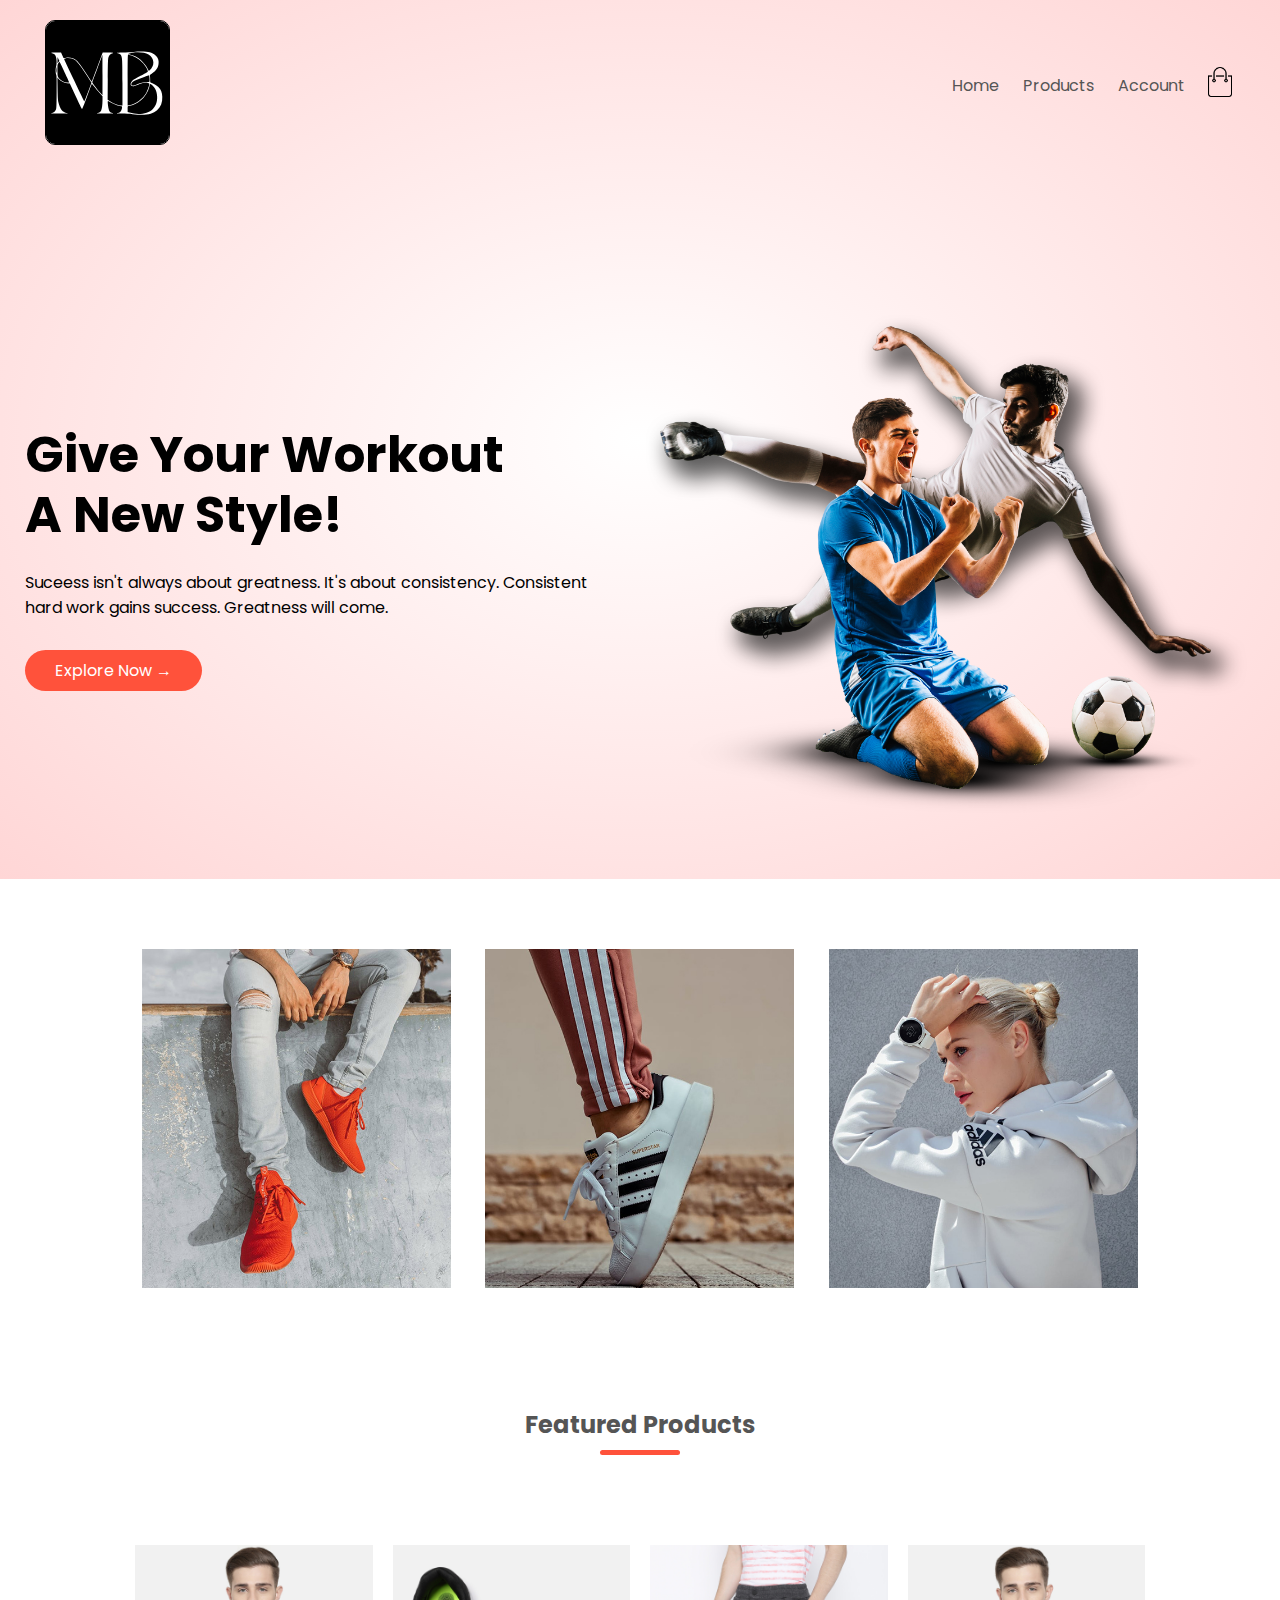
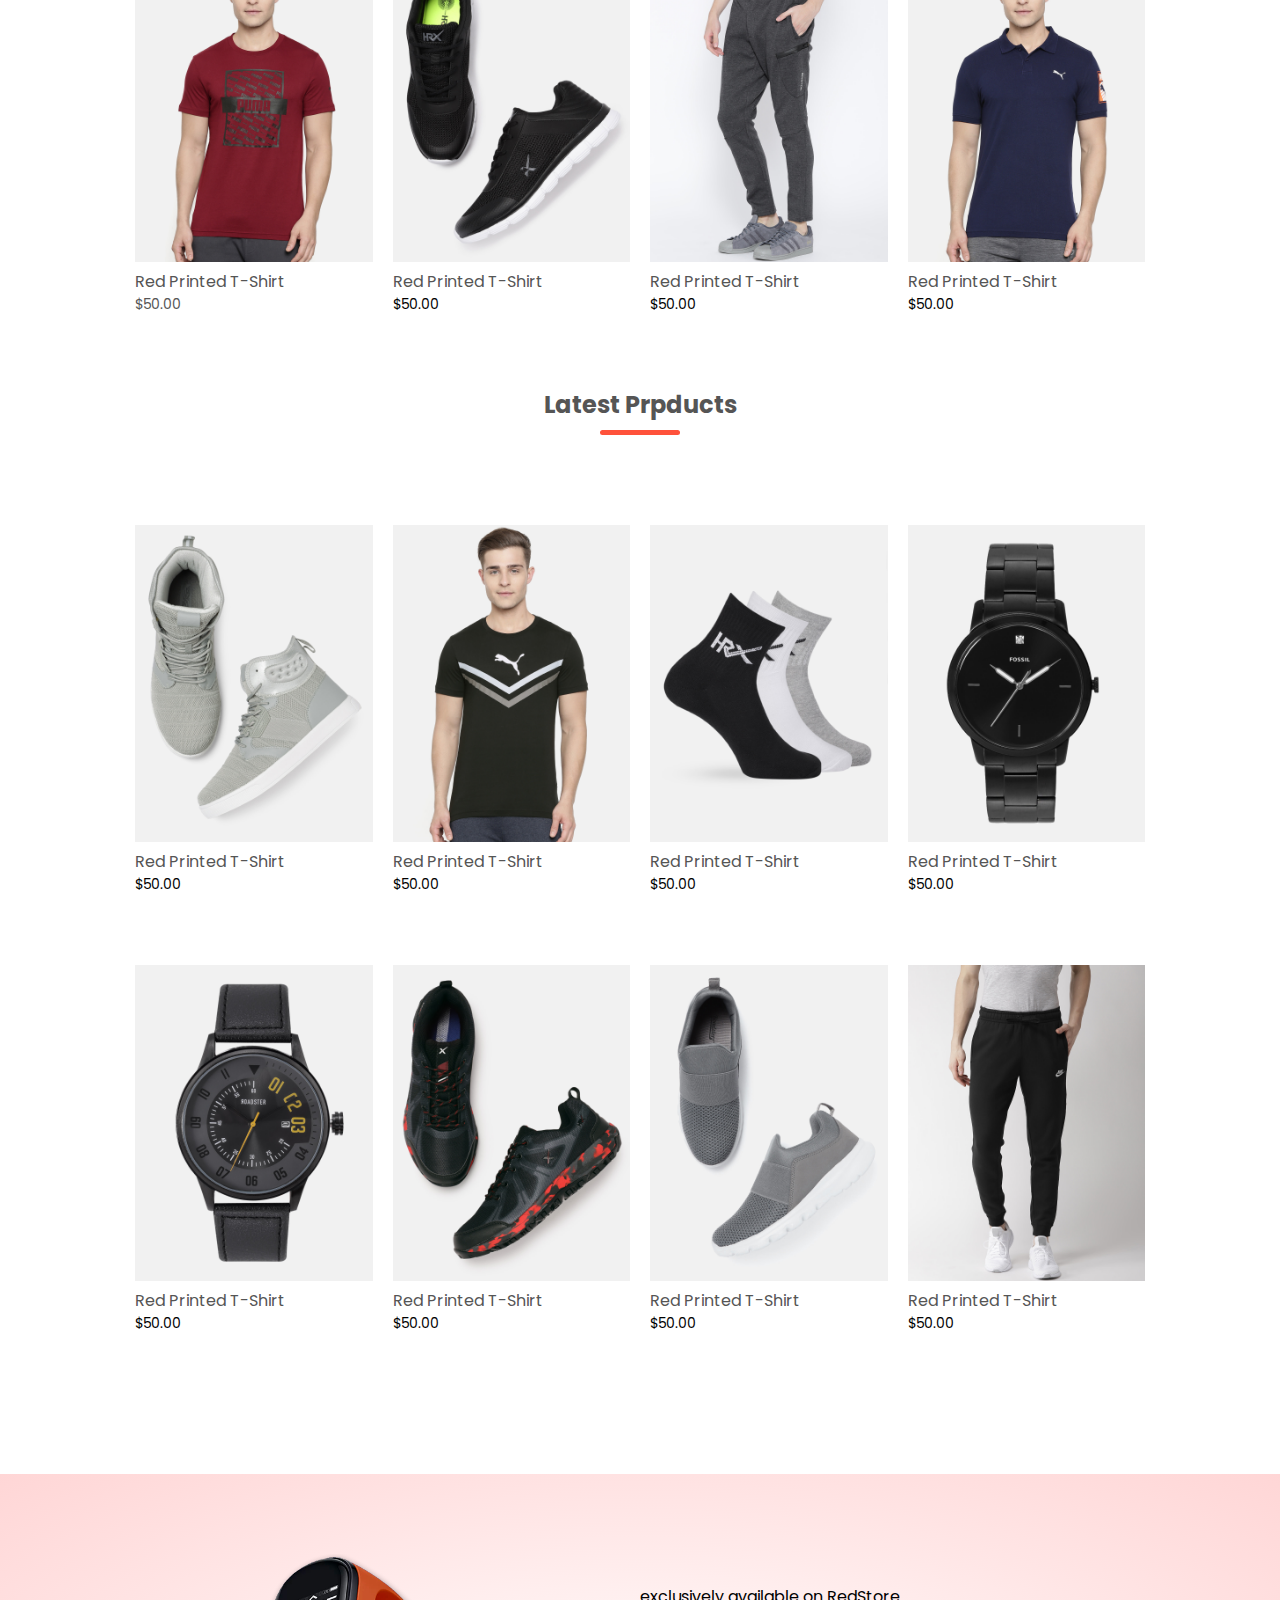
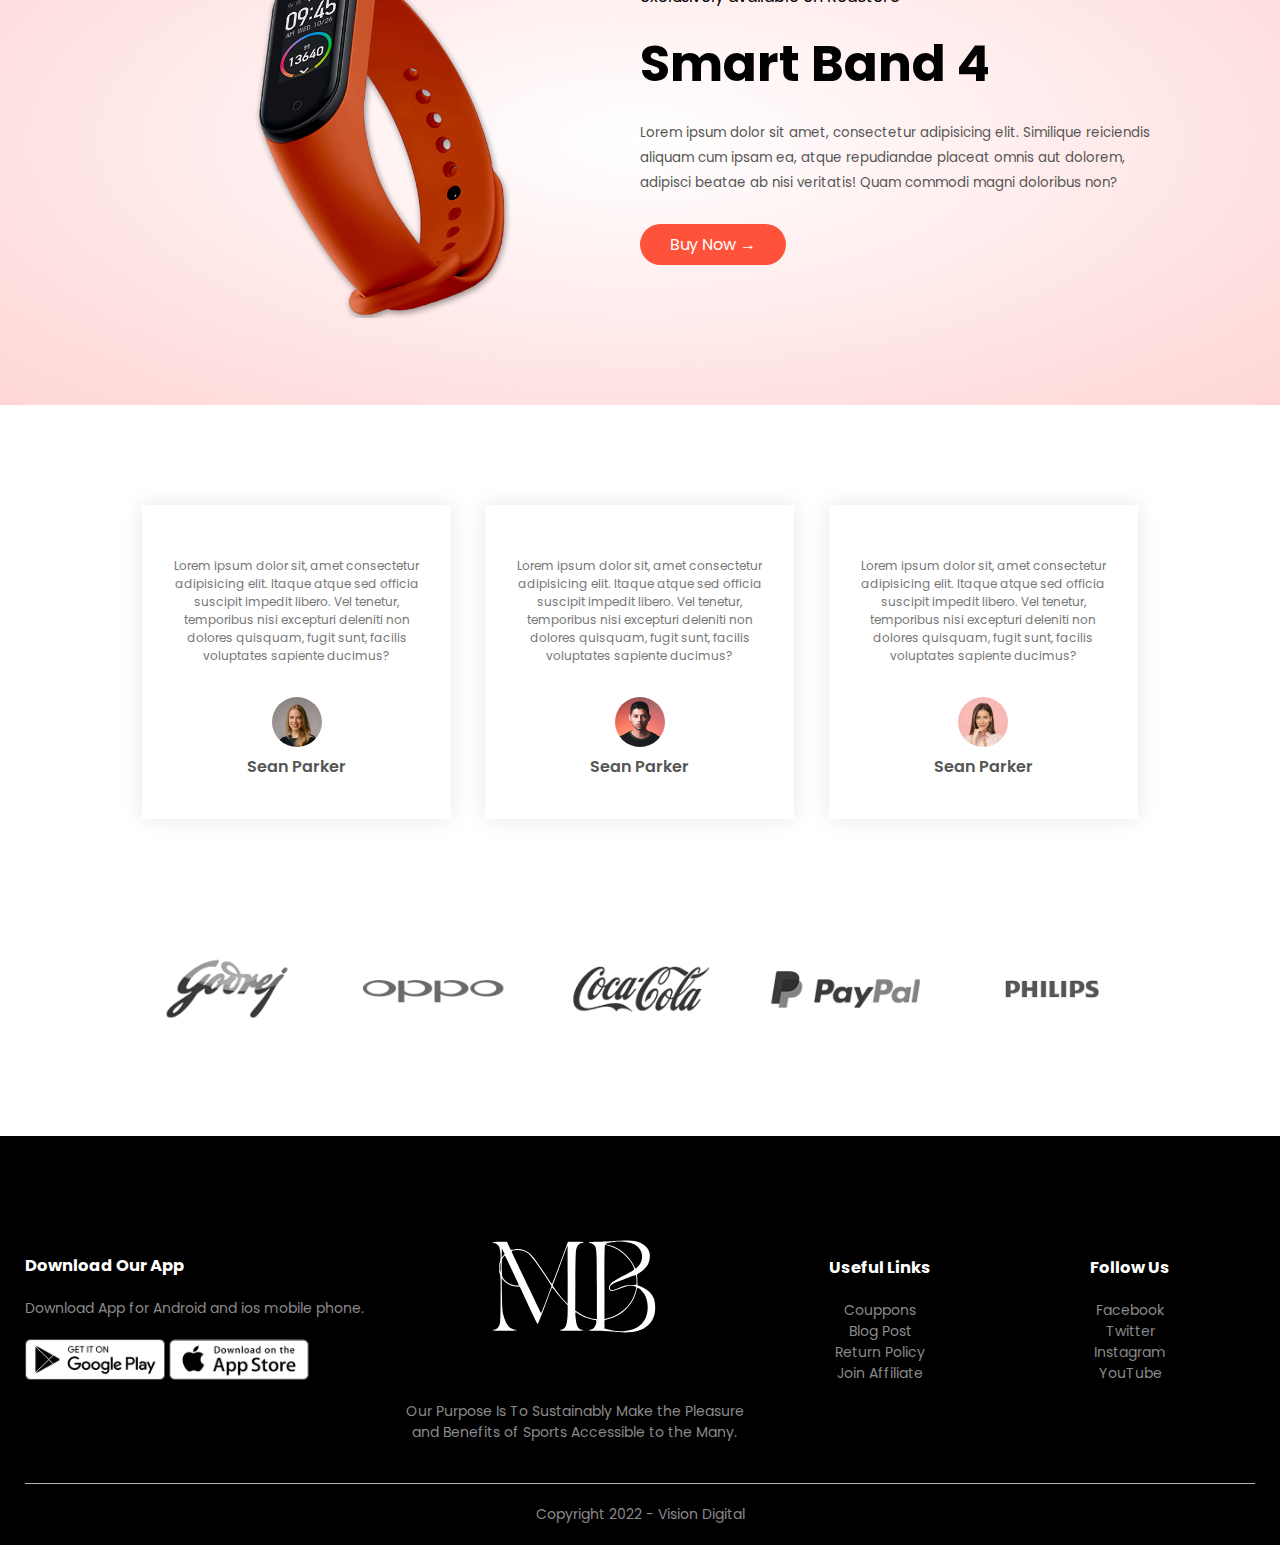
<file: index.html>
<!DOCTYPE html>
<html lang="en">
<head>
    <meta charset="UTF-8">
    <meta http-equiv="X-UA-Compatible" content="IE=edge">
    <meta name="viewport" content="width=device-width, initial-scale=1.0">
    <title>Vision Digital | Ecommerce Website Design</title>
    <link rel="stylesheet" href="style.css">
    <link rel="preconnect" href="https://fonts.googleapis.com">
<link rel="preconnect" href="https://fonts.gstatic.com" crossorigin>
<link href="https://fonts.googleapis.com/css2?family=Poppins:wght@300;400;500;600;700&display=swap" rel="stylesheet">
<link rel="stylesheet" href="https://pro.fontawesome.com/releases/v5.10.0/css/all.css" integrity="sha384-AYmEC3Yw5cVb3ZcuHtOA93w35dYTsvhLPVnYs9eStHfGJvOvKxVfELGroGkvsg+p" crossorigin="anonymous"/>
</head>
<body>
<div class="header">
    <div class="container">

        <div class="navbar">
	    <div class="square">
                <img src="images/MB-Logo.svg" class="logo-rounded" style="background-color: #FFF;" width="125">
            </div>
            <nav>
                <ul id="MenuItems">
                    <li><a href="index.html">Home</a></li>
                    <li><a href="produtcs.html">Products</a></li>
                    <li><a href="account.html">Account</a></li>
                </ul>
            </nav>
            <a href="shoppingCart.html"><img src="images/cart.png" width="30px" height="30px"></a>
            <img src="images/menu.png" class="menu-icon" onclick="menutoggle()">
        </div>

        <div class="row">
            <div class="col-2">
                <h1>Give Your Workout <br> A New Style!</h1>
                <p>Suceess isn't always about greatness. It's about consistency. Consistent <br> hard work gains success. Greatness will come.</p>
                <a href="" class="btn"> Explore Now &#8594;</a>
                
            </div>
            <div class="col-2">
                <img src="images/image1.png">
            </div>
        </div>
    </div>
</div>

<!-- --- Featured Categories --- -->
<div class="categories">
    <div class="small-container">
        <div class="row">
            <div class="col-3">
                <img src="images/category-1.jpg" alt="">
            </div>
            <div class="col-3">
                <img src="images/category-2.jpg" alt="">
            </div>
            <div class="col-3">
                <img src="images/category-3.jpg" alt="">
            </div>
        </div>
    </div>
</div>

<!-- --- Featured Products --- -->
    <div class="small-container">
        <h2 class="title">Featured Products</h2>
        <div class="row">
            <div class="col-4">
                <a href="produtcs.html">
                <img src="images/product-1.jpg">
                <h4>Red Printed T-Shirt</h4>
                <div class="rating">
                    <i class="fas fa-star"></i>
                    <i class="fas fa-star"></i>
                    <i class="fas fa-star"></i>
                    <i class="fas fa-star"></i>
                    <i class="far fa-star"></i> 
                </div>
                <p>$50.00</p>
            </a>
            </div>

            <div class="col-4">
                <img src="images/product-2.jpg">
                <h4>Red Printed T-Shirt</h4>
                <div class="rating">
                    <i class="fas fa-star"></i>
                    <i class="fas fa-star"></i>
                    <i class="fas fa-star"></i>
                    <i class="fas fa-star-half-alt"></i>
                    <i class="far fa-star"></i> 
                </div>
                <p>$50.00</p>
            </div>

            <div class="col-4">
                <img src="images/product-3.jpg">
                <h4>Red Printed T-Shirt</h4>
                <div class="rating">
                    <i class="fas fa-star"></i>
                    <i class="fas fa-star"></i>
                    <i class="fas fa-star"></i>
                    <i class="fas fa-star-half-alt"></i>
                    <i class="far fa-star"></i> 
                </div>
                <p>$50.00</p>
            </div>

            <div class="col-4">
                <img src="images/product-4.jpg">
                <h4>Red Printed T-Shirt</h4>
                <div class="rating">
                    <i class="fas fa-star"></i>
                    <i class="fas fa-star"></i>
                    <i class="fas fa-star"></i>
                    <i class="fas fa-star"></i>
                    <i class="far fa-star"></i> 
                </div>
                <p>$50.00</p>
            </div>
        </div>
<!-- --- Latest Products --- -->        
        <h2 class="title">Latest Prpducts</h2>

        <div class="row">
            <div class="col-4">
                <img src="images/product-5.jpg">
                <h4>Red Printed T-Shirt</h4>
                <div class="rating">
                    <i class="fas fa-star"></i>
                    <i class="fas fa-star"></i>
                    <i class="fas fa-star"></i>
                    <i class="fas fa-star"></i>
                    <i class="far fa-star"></i> 
                </div>
                <p>$50.00</p>
            </div>

            <div class="col-4">
                <img src="images/product-6.jpg">
                <h4>Red Printed T-Shirt</h4>
                <div class="rating">
                    <i class="fas fa-star"></i>
                    <i class="fas fa-star"></i>
                    <i class="fas fa-star"></i>
                    <i class="fas fa-star-half-alt"></i>
                    <i class="far fa-star"></i> 
                </div>
                <p>$50.00</p>
            </div>

            <div class="col-4">
                <img src="images/product-7.jpg">
                <h4>Red Printed T-Shirt</h4>
                <div class="rating">
                    <i class="fas fa-star"></i>
                    <i class="fas fa-star"></i>
                    <i class="fas fa-star"></i>
                    <i class="fas fa-star-half-alt"></i>
                    <i class="far fa-star"></i> 
                </div>
                <p>$50.00</p>
            </div>

            <div class="col-4">
                <img src="images/product-8.jpg">
                <h4>Red Printed T-Shirt</h4>
                <div class="rating">
                    <i class="fas fa-star"></i>
                    <i class="fas fa-star"></i>
                    <i class="fas fa-star"></i>
                    <i class="fas fa-star"></i>
                    <i class="far fa-star"></i> 
                </div>
                <p>$50.00</p>
            </div>
        </div>



        <div class="row">
            <div class="col-4">
                <img src="images/product-9.jpg">
                <h4>Red Printed T-Shirt</h4>
                <div class="rating">
                    <i class="fas fa-star"></i>
                    <i class="fas fa-star"></i>
                    <i class="fas fa-star"></i>
                    <i class="fas fa-star"></i>
                    <i class="far fa-star"></i> 
                </div>
                <p>$50.00</p>
            </div>

            <div class="col-4">
                <img src="images/product-10.jpg">
                <h4>Red Printed T-Shirt</h4>
                <div class="rating">
                    <i class="fas fa-star"></i>
                    <i class="fas fa-star"></i>
                    <i class="fas fa-star"></i>
                    <i class="fas fa-star-half-alt"></i>
                    <i class="far fa-star"></i> 
                </div>
                <p>$50.00</p>
            </div>

            <div class="col-4">
                <img src="images/product-11.jpg">
                <h4>Red Printed T-Shirt</h4>
                <div class="rating">
                    <i class="fas fa-star"></i>
                    <i class="fas fa-star"></i>
                    <i class="fas fa-star"></i>
                    <i class="fas fa-star-half-alt"></i>
                    <i class="far fa-star"></i> 
                </div>
                <p>$50.00</p>
            </div>

            <div class="col-4">
                <img src="images/product-12.jpg">
                <h4>Red Printed T-Shirt</h4>
                <div class="rating">
                    <i class="fas fa-star"></i>
                    <i class="fas fa-star"></i>
                    <i class="fas fa-star"></i>
                    <i class="fas fa-star"></i>
                    <i class="far fa-star"></i> 
                </div>
                <p>$50.00</p>
            </div>
        </div>
    </div>

<!-- ---offer--- -->
<div class="offer">
    <div class="small-container">
        <div class="row">
            <div class="col-2">
                <img src="images/exclusive.png" class="offer-img">
            </div>
            <div class="col-2">
                <p>exclusively available on RedStore</p>
                <h1>Smart Band 4</h1>
                <small>Lorem ipsum dolor sit amet, consectetur adipisicing elit. Similique reiciendis aliquam cum ipsam ea, atque repudiandae placeat omnis aut dolorem, adipisci beatae ab nisi veritatis! Quam commodi magni doloribus non?</small>
                <a href="" class="btn">Buy Now &#8594;</a>
            </div>
        </div>
    </div>
</div>
<!-- --- testimonial--- -->
 <div class="testimonial">
     <div class="small-container">
         <div class="row">

             <div class="col-3">
                <i class="fas fa-quote-left"></i> 
                <p>Lorem ipsum dolor sit, amet consectetur adipisicing elit. Itaque atque sed officia suscipit impedit libero. Vel tenetur, temporibus nisi excepturi deleniti non dolores quisquam, fugit sunt, facilis voluptates sapiente ducimus?</p>
                 <div class="rating">
                    <i class="fas fa-star"></i>
                    <i class="fas fa-star"></i>
                    <i class="fas fa-star"></i>
                    <i class="fas fa-star"></i>
                    <i class="far fa-star"></i> 
                </div>
                <img src="images/user-1.png">
                <h3>Sean Parker</h3>
             </div>

             <div class="col-3">
                <i class="fas fa-quote-left"></i> 
                <p>Lorem ipsum dolor sit, amet consectetur adipisicing elit. Itaque atque sed officia suscipit impedit libero. Vel tenetur, temporibus nisi excepturi deleniti non dolores quisquam, fugit sunt, facilis voluptates sapiente ducimus?</p>
                 <div class="rating">
                    <i class="fas fa-star"></i>
                    <i class="fas fa-star"></i>
                    <i class="fas fa-star"></i>
                    <i class="fas fa-star"></i>
                    <i class="far fa-star"></i> 
                </div>
                <img src="images/user-2.png">
                <h3>Sean Parker</h3>
             </div>

             <div class="col-3">
                <i class="fas fa-quote-left"></i> 
                <p>Lorem ipsum dolor sit, amet consectetur adipisicing elit. Itaque atque sed officia suscipit impedit libero. Vel tenetur, temporibus nisi excepturi deleniti non dolores quisquam, fugit sunt, facilis voluptates sapiente ducimus?</p>
                 <div class="rating">
                    <i class="fas fa-star"></i>
                    <i class="fas fa-star"></i>
                    <i class="fas fa-star"></i>
                    <i class="fas fa-star"></i>
                    <i class="far fa-star"></i> 
                </div>
                <img src="images/user-3.png">
                <h3>Sean Parker</h3>
             </div>

         </div>
     </div>

    <!-- --- Brands --- -->
    <div class="brands">
        <div class="small-container">
            <div class="row">
                <div class="col-5">
                    <img src="images/logo-godrej.png">
                </div>
                <div class="col-5">
                    <img src="images/logo-oppo.png">
                </div>
                <div class="col-5">
                    <img src="images/logo-coca-cola.png">
                </div>
                <div class="col-5">
                    <img src="images/logo-paypal.png">
                </div>
                <div class="col-5">
                    <img src="images/logo-philips.png">
                </div>
            </div>
        </div>
    </div>

    <!-- --- footer --- -->
    <div class="footer">
        <div class="container">
            <div class="row">
                <div class="footer-col-1">
                    <h3>Download Our App</h3>
                    <p>Download App for Android and ios mobile phone.</p>
                    <div class="app-logo">
                        <img src="images/play-store.png">
                        <img src="images/app-store.png">
                    </div>
                </div>
                <div class="footer-col-2">
                        <img src="images/MB-Logo.svg" style="background-color: #FFF;" width="125">
            	      
                    <p>Our Purpose Is To Sustainably Make the Pleasure and Benefits of Sports Accessible to the Many.</p>
                </div>
                <div class="footer-col-3">
                    <h3>Useful Links</h3>
                    <ul>
                        <li>Couppons</li>
                        <li>Blog Post</li>
                        <li>Return Policy</li>
                        <li>Join Affiliate</li>
                    </ul>
                </div>
                <div class="footer-col-4">
                    <h3>Follow Us</h3>
                    <ul>
                        <li>Facebook</li>
                        <li>Twitter</li>
                        <li>Instagram</li>
                        <li>YouTube</li>
                    </ul>
                </div>
            </div>
            <hr>
            <p class="copyright">Copyright 2022 - Vision Digital</p>
        </div>
    </div>
 </div>

 <!-- --- JS for toggle--- -->
 <script>
     var MenuItems = document.getElementById("MenuItems");
     MenuItems.style.maxHeight = "0px";
     function menutoggle(){
         if(MenuItems.style.maxHeight == "0px")
         {
            MenuItems.style.maxHeight = "200px";
         }
         else
         {
            MenuItems.style.maxHeight = "0px";
         }
     }
 </script>
</body>
</html>
</file>
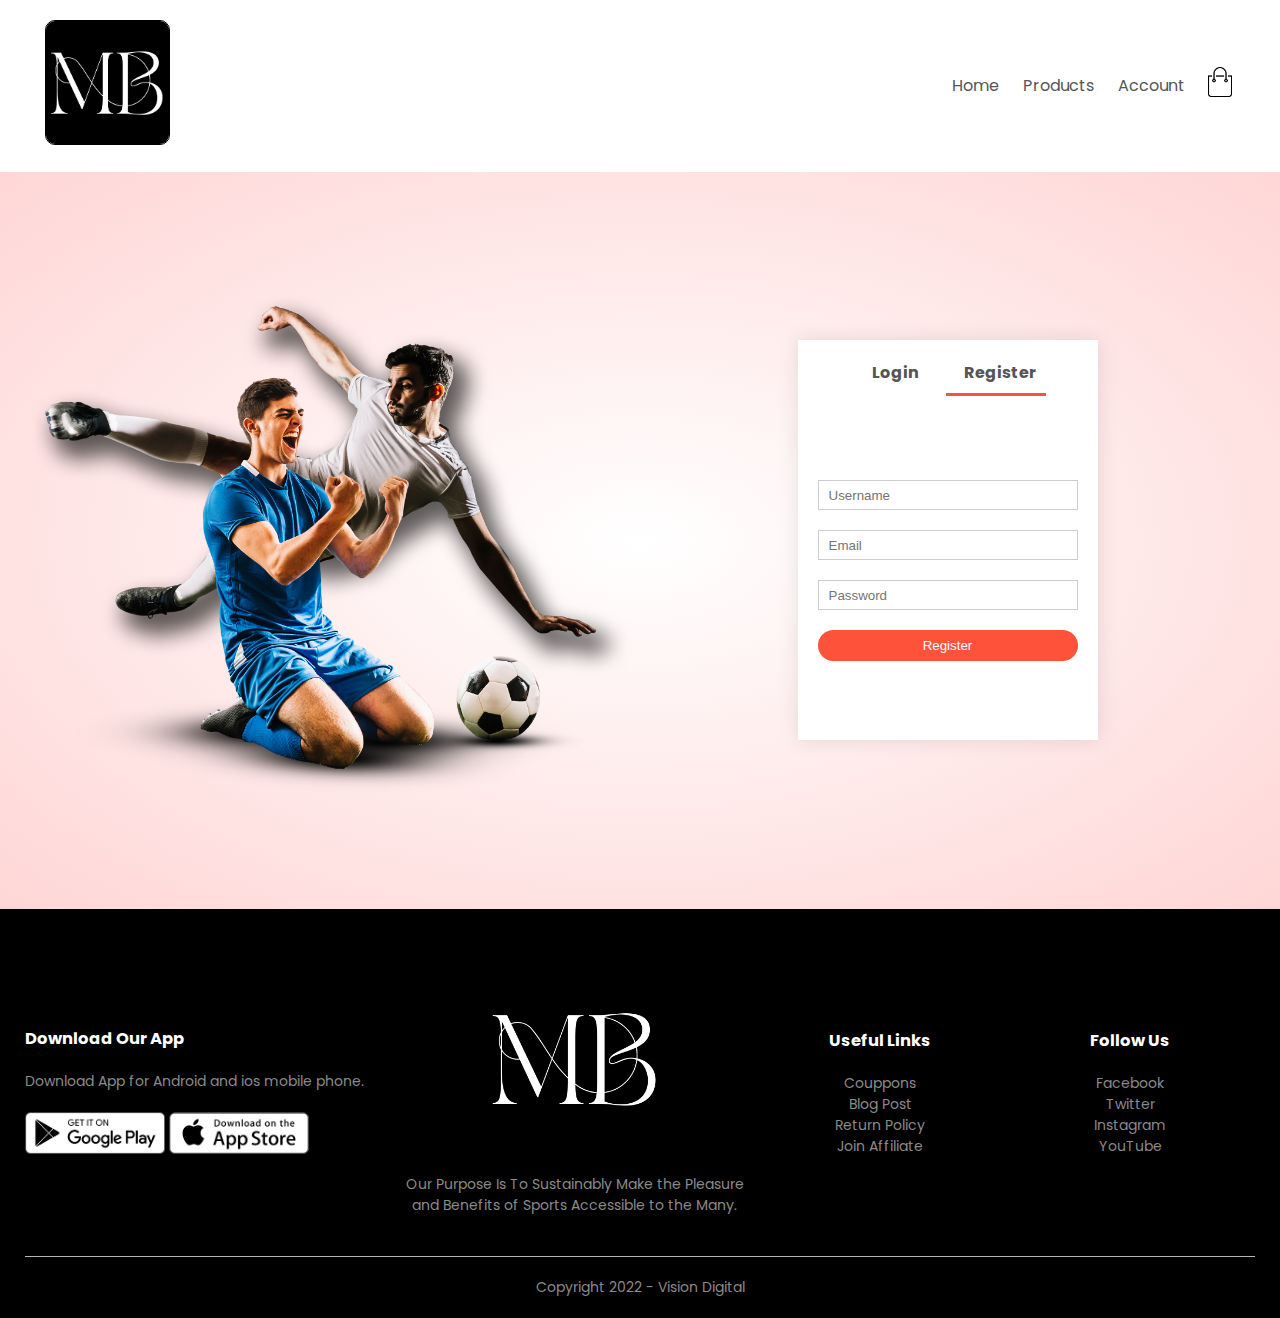
<file: account.html>
<!DOCTYPE html>
<html lang="en">
<head>
    <meta charset="UTF-8">
    <meta http-equiv="X-UA-Compatible" content="IE=edge">
    <meta name="viewport" content="width=device-width, initial-scale=1.0">
    <title>Account - Vision Digital</title>
    <link rel="stylesheet" href="style.css">
    <link rel="preconnect" href="https://fonts.googleapis.com">
<link rel="preconnect" href="https://fonts.gstatic.com" crossorigin>
<link href="https://fonts.googleapis.com/css2?family=Poppins:wght@300;400;500;600;700&display=swap" rel="stylesheet">
<link rel="stylesheet" href="https://pro.fontawesome.com/releases/v5.10.0/css/all.css" integrity="sha384-AYmEC3Yw5cVb3ZcuHtOA93w35dYTsvhLPVnYs9eStHfGJvOvKxVfELGroGkvsg+p" crossorigin="anonymous"/>
</head>
<body>
    <div class="container">
        <div class="navbar">
            <div class="logo">
                <img src="images/MB-Logo.png" class="logo-rounded" width="125px">
            </div>
            <nav>
                <ul id="MenuItems">
                    <li><a href="index.html">Home</a></li>
                    <li><a href="produtcs.html">Products</a></li>
                    <li><a href="account.html">Account</a></li>
                </ul>
            </nav>
            <a href="shoppingCart.html"><img src="images/cart.png" width="30px" height="30px"></a>
            <img src="images/menu.png" class="menu-icon" onclick="menutoggle()">
        </div>
    </div>
    <!-- --- account page --- -->
    <div class="account-page">
        <div class="container">
            <div class="row">
                <div class="col-2">
                    <img src="images/image1.png" width="100%">
                </div>
                <div class="col-2">
                    <div class="form-container">
                        <div class="form-btn">
                            <span onclick="login()">Login</span>
                            <span onclick="register()">Register</span>
                            <hr id="indicator">
                        </div>

                        <form id="loginForm">
                            <input type="text" placeholder="Username">
                            <input type="password" placeholder="Password">
                            <button type="submit" class="btn">Login</button>
                            <a href="">Forgot Password</a>
                        </form>

                        <form id="regForm">
                            <input type="text" placeholder="Username">
                            <input type="email" placeholder="Email">
                            <input type="password" placeholder="Password">
                            <button type="submit" class="btn">Register</button>
                        </form>
                    </div>
                </div>
            </div>
        </div>
    </div>

    <!-- --- footer --- -->
    <div class="footer">
        <div class="container">
            <div class="row">
                <div class="footer-col-1">
                    <h3>Download Our App</h3>
                    <p>Download App for Android and ios mobile phone.</p>
                    <div class="app-logo">
                        <img src="images/play-store.png">
                        <img src="images/app-store.png">
                    </div>
                </div>
                <div class="footer-col-2">
                    <img src="images/MB-Logo.png">
                    <p>Our Purpose Is To Sustainably Make the Pleasure and Benefits of Sports Accessible to the Many.</p>
                </div>
                <div class="footer-col-3">
                    <h3>Useful Links</h3>
                    <ul>
                        <li>Couppons</li>
                        <li>Blog Post</li>
                        <li>Return Policy</li>
                        <li>Join Affiliate</li>
                    </ul>
                </div>
                <div class="footer-col-4">
                    <h3>Follow Us</h3>
                    <ul>
                        <li>Facebook</li>
                        <li>Twitter</li>
                        <li>Instagram</li>
                        <li>YouTube</li>
                    </ul>
                </div>
            </div>
            <hr>
            <p class="copyright">Copyright 2022 - Vision Digital</p>
        </div>
    </div>
 </div>

 <!-- --- JS for toggle--- -->
 <script>
     var MenuItems = document.getElementById("MenuItems");
     MenuItems.style.maxHeight = "0px";
     function menutoggle(){
         if(MenuItems.style.maxHeight == "0px")
         {
            MenuItems.style.maxHeight = "200px";
         }
         else
         {
            MenuItems.style.maxHeight = "0px";
         }
     }
 </script>
 <!-- js for toggle form -->
 <script>
     var loginForm = document.getElementById("loginForm");
     var regForm = document.getElementById("regForm");
     var indicator = document.getElementById("indicator");

     function register() {
        regForm.style.transform = "translateX(0px)";
        loginForm.style.transform = "translateX(0px)";
        indicator.style.transform = "translateX(100px)";
     }

     function login() {
        regForm.style.transform = "translateX(300px)";
        loginForm.style.transform = "translateX(300px)";
        indicator.style.transform = "translateX(0px)";
     }

 </script>
</body>
</html>
</file>
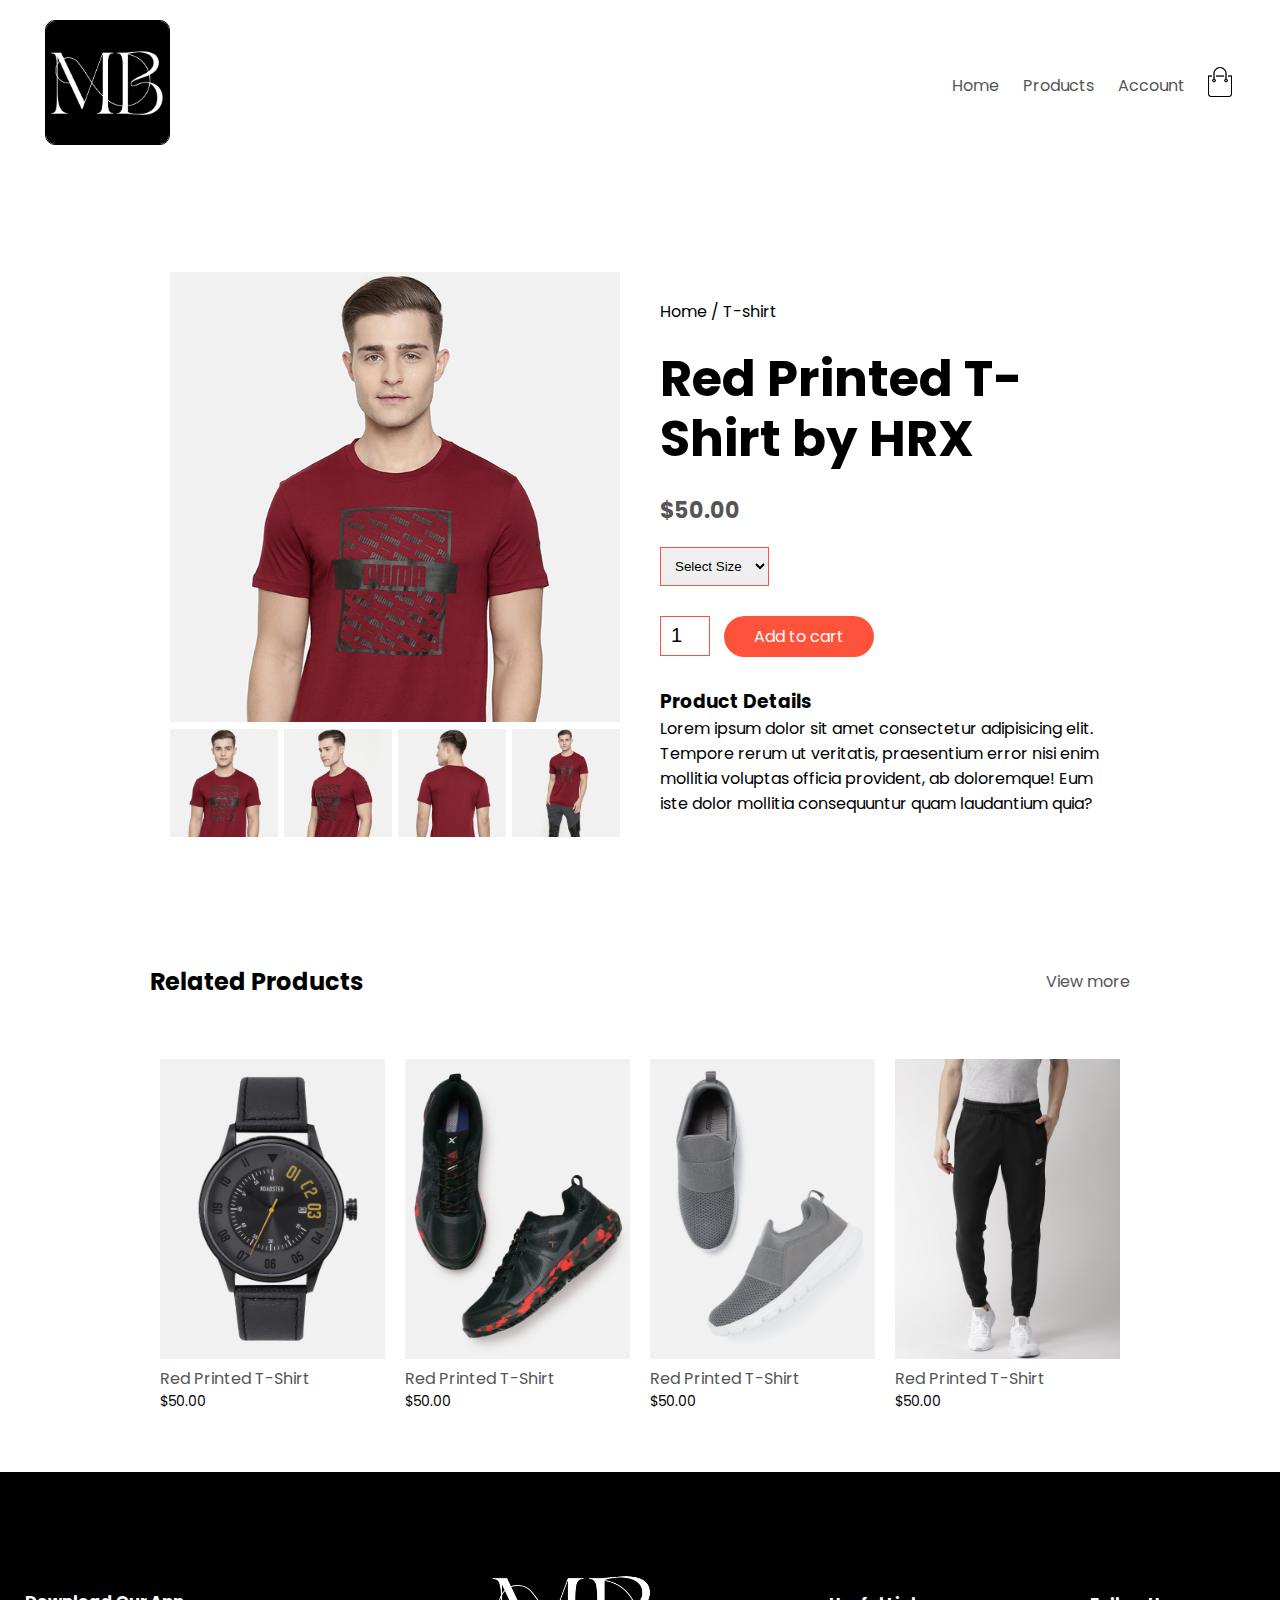
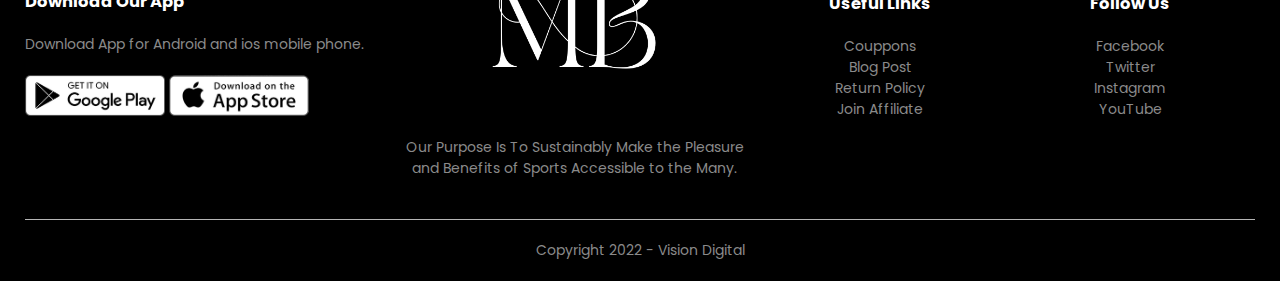
<file: productDetail.html>
<!DOCTYPE html>
<html lang="en">
<head>
    <meta charset="UTF-8">
    <meta http-equiv="X-UA-Compatible" content="IE=edge">
    <meta name="viewport" content="width=device-width, initial-scale=1.0">
    <title>Product Detail - Vision Digital</title>
    <link rel="stylesheet" href="style.css">
    <link rel="preconnect" href="https://fonts.googleapis.com">
<link rel="preconnect" href="https://fonts.gstatic.com" crossorigin>
<link href="https://fonts.googleapis.com/css2?family=Poppins:wght@300;400;500;600;700&display=swap" rel="stylesheet">
<link rel="stylesheet" href="https://pro.fontawesome.com/releases/v5.10.0/css/all.css" integrity="sha384-AYmEC3Yw5cVb3ZcuHtOA93w35dYTsvhLPVnYs9eStHfGJvOvKxVfELGroGkvsg+p" crossorigin="anonymous"/>
</head>
<body>
    <div class="container">
        <div class="navbar">
            <div class="logo">
                <img src="images/MB-Logo.png" class="logo-rounded" width="125px">
            </div>
            <nav>
                <ul id="MenuItems">
                    <li><a href="index.html">Home</a></li>
                    <li><a href="produtcs.html">Products</a></li>
                    <li><a href="account.html">Account</a></li>
                </ul>
            </nav>
            <a href="shoppingCart.html"><img src="images/cart.png" width="30px" height="30px"></a>
            <img src="images/menu.png" class="menu-icon" onclick="menutoggle()">
        </div>
    </div>
    <!-- --- Single Product Detail --- -->
    <div class="small-container">
        <div class="small-container single-product">
            <div class="row">
                <div class="col-2">
                    <img src="images/gallery-1.jpg" width="100%" id="productImg">

                    <div class="small-img-row">
                        <div class="small-img-col">
                            <img src="images/gallery-1.jpg" class="small-img">
                        </div>
                        <div class="small-img-col">
                            <img src="images/gallery-2.jpg" class="small-img">
                        </div>

                        <div class="small-img-col">
                            <img src="images/gallery-3.jpg" class="small-img">
                        </div>
                        <div class="small-img-col">
                            <img src="images/gallery-4.jpg" class="small-img">
                        </div>
                    </div>

                </div>
                <div class="col-2">
                    <p>Home / T-shirt</p>
                    <h1>Red Printed T-Shirt by HRX</h1>
                    <h4>$50.00</h4>
                    <select>
                        <option>Select Size</option>
                        <option>Small</option>
                        <option>Medium</option>
                        <option>Large</option>
                        <option>XL</option>
                        <option>XXL</option>
                    </select>
                    <input type="number" value="1">
                    <a href="" class="btn">Add to cart</a>
                    <h3>Product Details <i class="fas fa-indent"></i></h3>
                    <p>Lorem ipsum dolor sit amet consectetur adipisicing elit. Tempore rerum ut veritatis, praesentium error nisi enim mollitia voluptas officia provident, ab doloremque! Eum iste dolor mollitia consequuntur quam laudantium quia?</p>
                </div>
            </div>
        </div>

        <div class="small-container">
            <div class="row row-2">
                <h2>Related Products</h2>
                <a href="produtcs.html">View more</a>
            </div>
        </div>        
        
        <!-- products -->

        <div class="small-container">
        <div class="row">
            

    <div class="col-4">
        <img src="images/product-9.jpg">
        <h4>Red Printed T-Shirt</h4>
        <div class="rating">
            <i class="fas fa-star"></i>
            <i class="fas fa-star"></i>
            <i class="fas fa-star"></i>
            <i class="fas fa-star"></i>
            <i class="far fa-star"></i> 
        </div>
        <p>$50.00</p>
    </div>

    <div class="col-4">
        <img src="images/product-10.jpg">
        <h4>Red Printed T-Shirt</h4>
        <div class="rating">
            <i class="fas fa-star"></i>
            <i class="fas fa-star"></i>
            <i class="fas fa-star"></i>
            <i class="fas fa-star-half-alt"></i>
            <i class="far fa-star"></i> 
        </div>
        <p>$50.00</p>
    </div>

    <div class="col-4">
        <img src="images/product-11.jpg">
        <h4>Red Printed T-Shirt</h4>
        <div class="rating">
            <i class="fas fa-star"></i>
            <i class="fas fa-star"></i>
            <i class="fas fa-star"></i>
            <i class="fas fa-star-half-alt"></i>
            <i class="far fa-star"></i> 
        </div>
        <p>$50.00</p>
    </div>

    <div class="col-4">
        <img src="images/product-12.jpg">
        <h4>Red Printed T-Shirt</h4>
        <div class="rating">
            <i class="fas fa-star"></i>
            <i class="fas fa-star"></i>
            <i class="fas fa-star"></i>
            <i class="fas fa-star"></i>
            <i class="far fa-star"></i> 
        </div>
        <p>$50.00</p>
    </div>
</div>
</div>

</div>
    <!-- --- footer --- -->
    <div class="footer">
        <div class="container">
            <div class="row">
                <div class="footer-col-1">
                    <h3>Download Our App</h3>
                    <p>Download App for Android and ios mobile phone.</p>
                    <div class="app-logo">
                        <img src="images/play-store.png">
                        <img src="images/app-store.png">
                    </div>
                </div>
                <div class="footer-col-2">
                    <img src="images/MB-Logo.png">
                    <p>Our Purpose Is To Sustainably Make the Pleasure and Benefits of Sports Accessible to the Many.</p>
                </div>
                <div class="footer-col-3">
                    <h3>Useful Links</h3>
                    <ul>
                        <li>Couppons</li>
                        <li>Blog Post</li>
                        <li>Return Policy</li>
                        <li>Join Affiliate</li>
                    </ul>
                </div>
                <div class="footer-col-4">
                    <h3>Follow Us</h3>
                    <ul>
                        <li>Facebook</li>
                        <li>Twitter</li>
                        <li>Instagram</li>
                        <li>YouTube</li>
                    </ul>
                </div>
            </div>
            <hr>
            <p class="copyright">Copyright 2022 - Vision Digital</p>
        </div>
    </div>
 </div>

 <!-- --- JS for toggle--- -->
 <script>
     var MenuItems = document.getElementById("MenuItems");
     MenuItems.style.maxHeight = "0px";
     function menutoggle(){
         if(MenuItems.style.maxHeight == "0px")
         {
            MenuItems.style.maxHeight = "200px";
         }
         else
         {
            MenuItems.style.maxHeight = "0px";
         }
     }
 </script>

    <!-- ---script for product gallery--- -->
    <script>
        var productImg = document.getElementById("productImg");
        var smallImg = document.getElementsByClassName("small-img");

        smallImg[0].onclick = function() {
            productImg.src = smallImg[0].src;
        }
        smallImg[1].onclick = function() {
            productImg.src = smallImg[1].src;
        }
        smallImg[2].onclick = function() {
            productImg.src = smallImg[2].src;
        }
        smallImg[3].onclick = function() {
            productImg.src = smallImg[3].src;
        }
    </script>
</body>
</html>
</file>
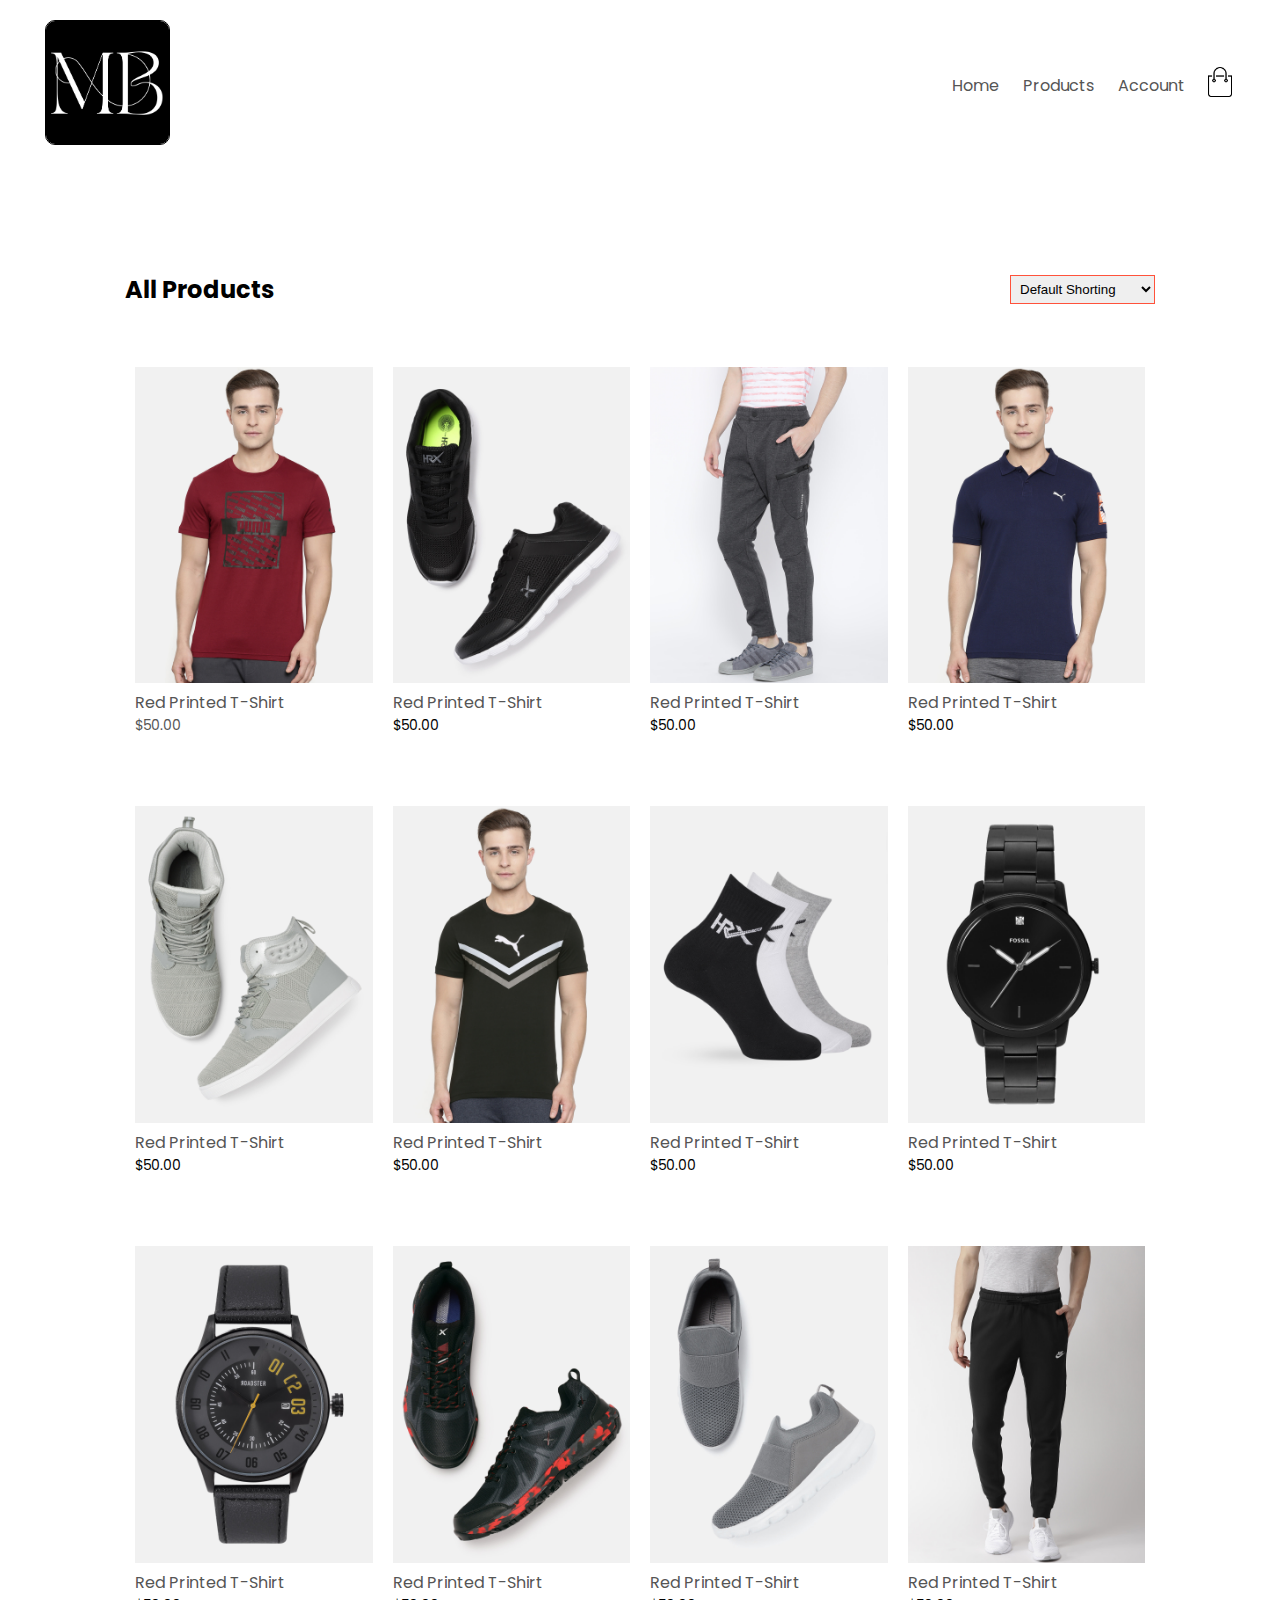
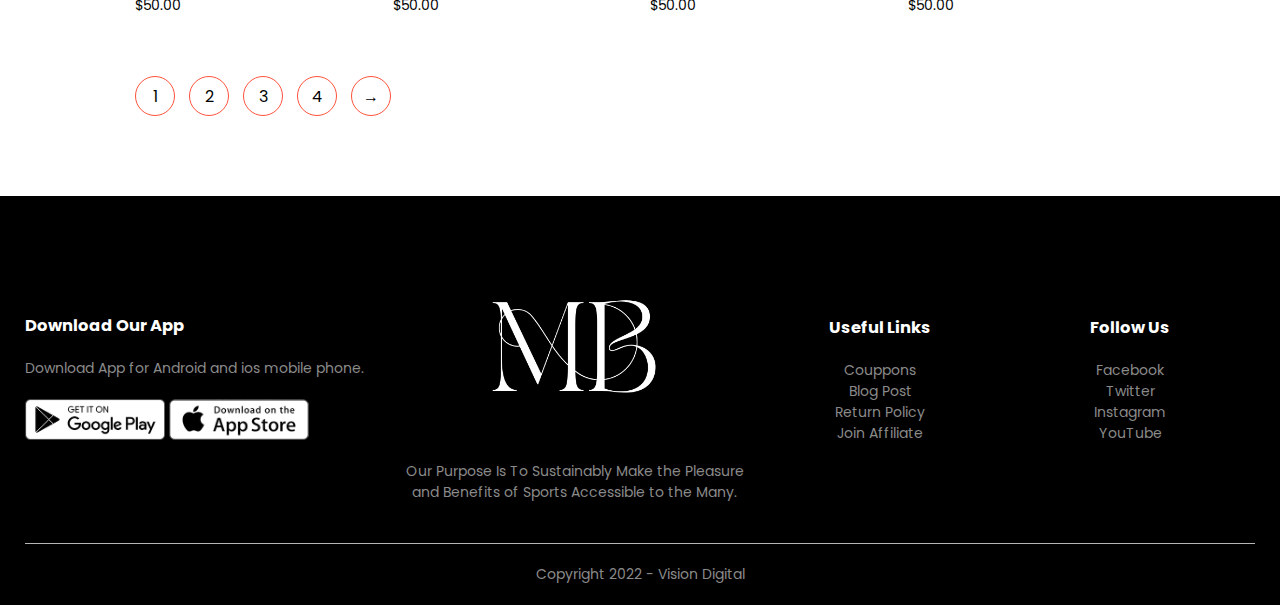
<file: produtcs.html>
<!DOCTYPE html>
<html lang="en">
<head>
    <meta charset="UTF-8">
    <meta http-equiv="X-UA-Compatible" content="IE=edge">
    <meta name="viewport" content="width=device-width, initial-scale=1.0">
    <title>All Products - Vision Digital</title>
    <link rel="stylesheet" href="style.css">
    <link rel="preconnect" href="https://fonts.googleapis.com">
<link rel="preconnect" href="https://fonts.gstatic.com" crossorigin>
<link href="https://fonts.googleapis.com/css2?family=Poppins:wght@300;400;500;600;700&display=swap" rel="stylesheet">
<link rel="stylesheet" href="https://pro.fontawesome.com/releases/v5.10.0/css/all.css" integrity="sha384-AYmEC3Yw5cVb3ZcuHtOA93w35dYTsvhLPVnYs9eStHfGJvOvKxVfELGroGkvsg+p" crossorigin="anonymous"/>
</head>
<body>
    <div class="container">

        <div class="navbar">
            <div class="logo">
                <img src="images/MB-Logo.png" class="logo-rounded" width="125px">
            </div>
            <nav>
                <ul id="MenuItems">
                    <li><a href="index.html">Home</a></li>
                    <li><a href="produtcs.html">Products</a></li>
                    <li><a href="account.html">Account</a></li>
                </ul>
            </nav>
            <a href="shoppingCart.html"><img src="images/cart.png" width="30px" height="30px"></a>
            <img src="images/menu.png" class="menu-icon" onclick="menutoggle()">
        </div>
    </div>

    <div class="small-container">

        <div class="row row-2">
            <h2>All Products</h2>
            <select>
                <option>Default Shorting</option>
                <option>Short by Price</option>
                <option>Short by Popularity</option>
                <option>Short by Rating</option>
                <option>Short by Sale</option>
            </select>
        </div>

        <div class="row">
            <div class="col-4">
                <a href="productDetail.html">
                <img src="images/product-1.jpg">
                <h4>Red Printed T-Shirt</h4>
                <div class="rating">
                    <i class="fas fa-star"></i>
                    <i class="fas fa-star"></i>
                    <i class="fas fa-star"></i>
                    <i class="fas fa-star"></i>
                    <i class="far fa-star"></i> 
                </div>
                <p>$50.00</p>
                </a>
            </div>

            <div class="col-4">
                <img src="images/product-2.jpg">
                <h4>Red Printed T-Shirt</h4>
                <div class="rating">
                    <i class="fas fa-star"></i>
                    <i class="fas fa-star"></i>
                    <i class="fas fa-star"></i>
                    <i class="fas fa-star-half-alt"></i>
                    <i class="far fa-star"></i> 
                </div>
                <p>$50.00</p>
            </div>

            <div class="col-4">
                <img src="images/product-3.jpg">
                <h4>Red Printed T-Shirt</h4>
                <div class="rating">
                    <i class="fas fa-star"></i>
                    <i class="fas fa-star"></i>
                    <i class="fas fa-star"></i>
                    <i class="fas fa-star-half-alt"></i>
                    <i class="far fa-star"></i> 
                </div>
                <p>$50.00</p>
            </div>

            <div class="col-4">
                <img src="images/product-4.jpg">
                <h4>Red Printed T-Shirt</h4>
                <div class="rating">
                    <i class="fas fa-star"></i>
                    <i class="fas fa-star"></i>
                    <i class="fas fa-star"></i>
                    <i class="fas fa-star"></i>
                    <i class="far fa-star"></i> 
                </div>
                <p>$50.00</p>
            </div>
        
    <div class="col-4">
        <img src="images/product-5.jpg">
        <h4>Red Printed T-Shirt</h4>
        <div class="rating">
            <i class="fas fa-star"></i>
            <i class="fas fa-star"></i>
            <i class="fas fa-star"></i>
            <i class="fas fa-star"></i>
            <i class="far fa-star"></i> 
        </div>
        <p>$50.00</p>
    </div>

    <div class="col-4">
        <img src="images/product-6.jpg">
        <h4>Red Printed T-Shirt</h4>
        <div class="rating">
            <i class="fas fa-star"></i>
            <i class="fas fa-star"></i>
            <i class="fas fa-star"></i>
            <i class="fas fa-star-half-alt"></i>
            <i class="far fa-star"></i> 
        </div>
        <p>$50.00</p>
    </div>

    <div class="col-4">
        <img src="images/product-7.jpg">
        <h4>Red Printed T-Shirt</h4>
        <div class="rating">
            <i class="fas fa-star"></i>
            <i class="fas fa-star"></i>
            <i class="fas fa-star"></i>
            <i class="fas fa-star-half-alt"></i>
            <i class="far fa-star"></i> 
        </div>
        <p>$50.00</p>
    </div>

    <div class="col-4">
        <img src="images/product-8.jpg">
        <h4>Red Printed T-Shirt</h4>
        <div class="rating">
            <i class="fas fa-star"></i>
            <i class="fas fa-star"></i>
            <i class="fas fa-star"></i>
            <i class="fas fa-star"></i>
            <i class="far fa-star"></i> 
        </div>
        <p>$50.00</p>
    </div>

    <div class="col-4">
        <img src="images/product-9.jpg">
        <h4>Red Printed T-Shirt</h4>
        <div class="rating">
            <i class="fas fa-star"></i>
            <i class="fas fa-star"></i>
            <i class="fas fa-star"></i>
            <i class="fas fa-star"></i>
            <i class="far fa-star"></i> 
        </div>
        <p>$50.00</p>
    </div>

    <div class="col-4">
        <img src="images/product-10.jpg">
        <h4>Red Printed T-Shirt</h4>
        <div class="rating">
            <i class="fas fa-star"></i>
            <i class="fas fa-star"></i>
            <i class="fas fa-star"></i>
            <i class="fas fa-star-half-alt"></i>
            <i class="far fa-star"></i> 
        </div>
        <p>$50.00</p>
    </div>

    <div class="col-4">
        <img src="images/product-11.jpg">
        <h4>Red Printed T-Shirt</h4>
        <div class="rating">
            <i class="fas fa-star"></i>
            <i class="fas fa-star"></i>
            <i class="fas fa-star"></i>
            <i class="fas fa-star-half-alt"></i>
            <i class="far fa-star"></i> 
        </div>
        <p>$50.00</p>
    </div>

    <div class="col-4">
        <img src="images/product-12.jpg">
        <h4>Red Printed T-Shirt</h4>
        <div class="rating">
            <i class="fas fa-star"></i>
            <i class="fas fa-star"></i>
            <i class="fas fa-star"></i>
            <i class="fas fa-star"></i>
            <i class="far fa-star"></i> 
        </div>
        <p>$50.00</p>
    </div>
</div>

    <div class="page-btn">
        <span>1</span>
        <span>2</span>
        <span>3</span>
        <span>4</span>
        <span>&#8594;</span>
    </div>

</div>
    <!-- --- footer --- -->
    <div class="footer">
        <div class="container">
            <div class="row">
                <div class="footer-col-1">
                    <h3>Download Our App</h3>
                    <p>Download App for Android and ios mobile phone.</p>
                    <div class="app-logo">
                        <img src="images/play-store.png">
                        <img src="images/app-store.png">
                    </div>
                </div>
                <div class="footer-col-2">
                    <img src="images/MB-Logo.png">
                    <p>Our Purpose Is To Sustainably Make the Pleasure and Benefits of Sports Accessible to the Many.</p>
                </div>
                <div class="footer-col-3">
                    <h3>Useful Links</h3>
                    <ul>
                        <li>Couppons</li>
                        <li>Blog Post</li>
                        <li>Return Policy</li>
                        <li>Join Affiliate</li>
                    </ul>
                </div>
                <div class="footer-col-4">
                    <h3>Follow Us</h3>
                    <ul>
                        <li>Facebook</li>
                        <li>Twitter</li>
                        <li>Instagram</li>
                        <li>YouTube</li>
                    </ul>
                </div>
            </div>
            <hr>
            <p class="copyright">Copyright 2022 - Vision Digital</p>
        </div>
    </div>
 </div>

 <!-- --- JS for toggle--- -->
 <script>
     var MenuItems = document.getElementById("MenuItems");
     MenuItems.style.maxHeight = "0px";
     function menutoggle(){
         if(MenuItems.style.maxHeight == "0px")
         {
            MenuItems.style.maxHeight = "200px";
         }
         else
         {
            MenuItems.style.maxHeight = "0px";
         }
     }
 </script>
</body>
</html>
</file>
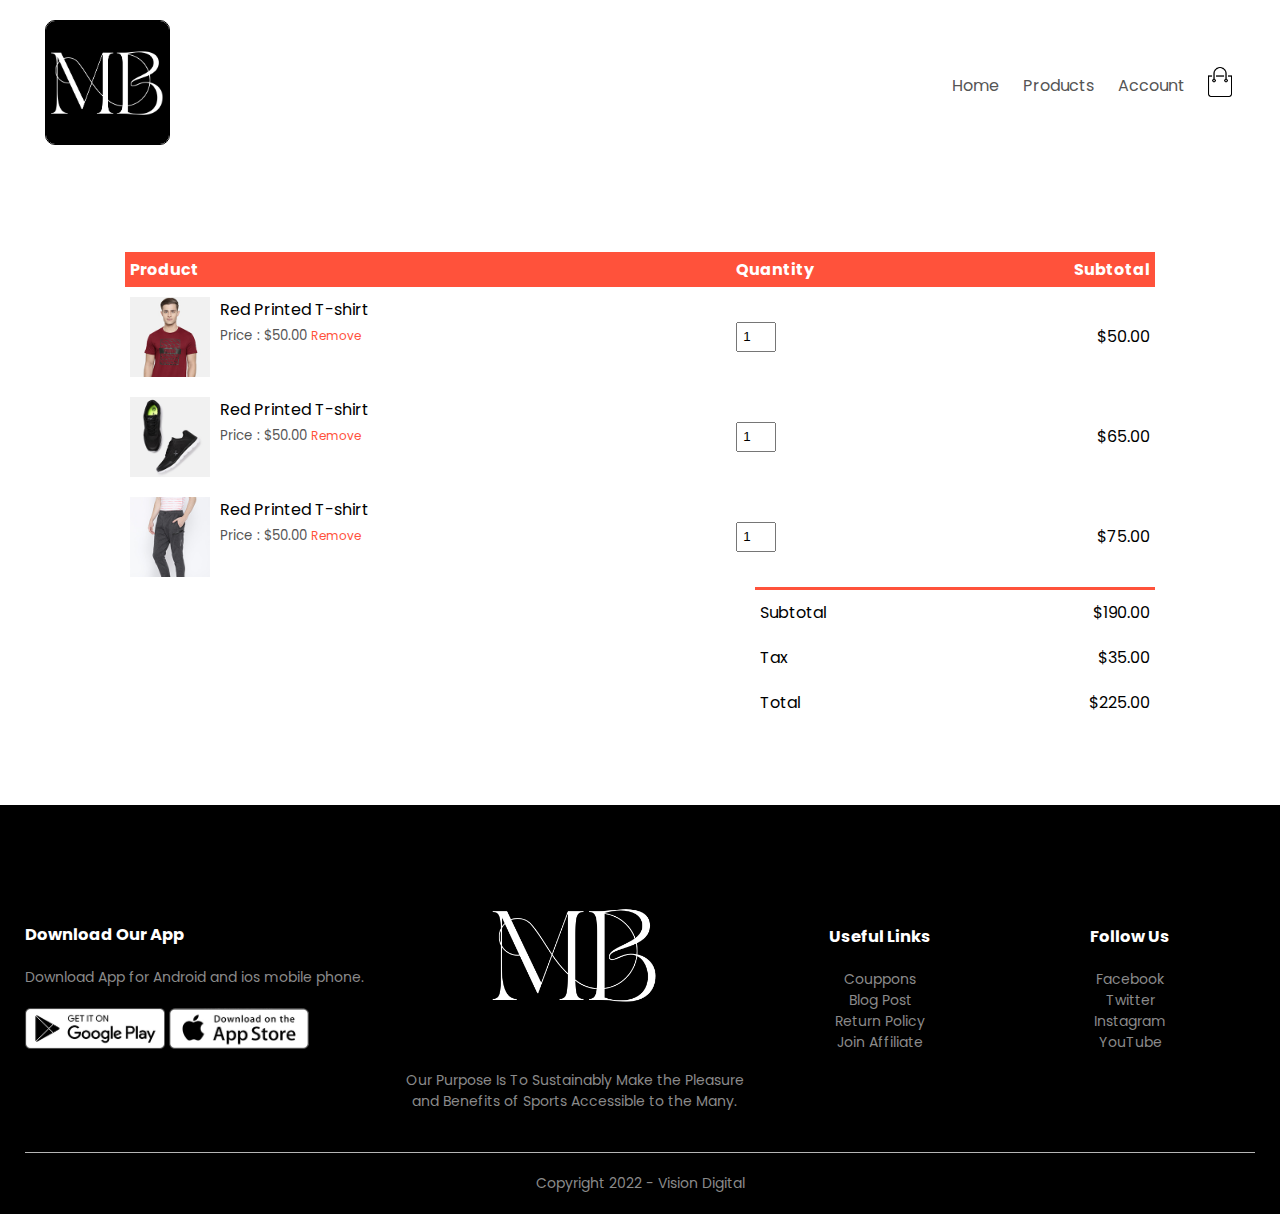
<file: shoppingCart.html>
<!DOCTYPE html>
<html lang="en">
<head>
    <meta charset="UTF-8">
    <meta http-equiv="X-UA-Compatible" content="IE=edge">
    <meta name="viewport" content="width=device-width, initial-scale=1.0">
    <title>Shopping Cart - Vision Digital</title>
    <link rel="stylesheet" href="style.css">
    <link rel="preconnect" href="https://fonts.googleapis.com">
<link rel="preconnect" href="https://fonts.gstatic.com" crossorigin>
<link href="https://fonts.googleapis.com/css2?family=Poppins:wght@300;400;500;600;700&display=swap" rel="stylesheet">
<link rel="stylesheet" href="https://pro.fontawesome.com/releases/v5.10.0/css/all.css" integrity="sha384-AYmEC3Yw5cVb3ZcuHtOA93w35dYTsvhLPVnYs9eStHfGJvOvKxVfELGroGkvsg+p" crossorigin="anonymous"/>
</head>
<body>
    <div class="container">
        <div class="navbar">
            <div class="logo">
                <img src="images/MB-Logo.png" class="logo-rounded" width="125px">
            </div>
            <nav>
                <ul id="MenuItems">
                    <li><a href="index.html">Home</a></li>
                    <li><a href="produtcs.html">Products</a></li>
                    <li><a href="account.html">Account</a></li>
                </ul>
            </nav>
            <a href="shoppingCart.html"><img src="images/cart.png" width="30px" height="30px"></a>
            <img src="images/menu.png" class="menu-icon" onclick="menutoggle()">
        </div>
    </div>
    
    <!-- cart items details -->
    <div class="small-container cart-page">

        <table>
            <tr>
                <th>Product</th>
                <th>Quantity</th>
                <th>Subtotal</th>
            </tr>
            <tr>
                <td>
                    <div class="cart-info">
                        <img src="images/buy-1.jpg">
                        <div>
                            <p>Red Printed T-shirt</p>
                            <small>Price : $50.00</small>
                            <a href="">Remove</a>
                        </div>
                    </div>
                </td>
                <td>
                    <input type="number" value="1">
                </td>
                <td>
                    $50.00
                </td>
            </tr>
            <tr>
                <td>
                    <div class="cart-info">
                        <img src="images/buy-2.jpg">
                        <div>
                            <p>Red Printed T-shirt</p>
                            <small>Price : $50.00</small>
                            <a href="">Remove</a>
                        </div>
                    </div>
                </td>
                <td>
                    <input type="number" value="1">
                </td>
                <td>
                    $65.00
                </td>
            </tr>
            <tr>
                <td>
                    <div class="cart-info">
                        <img src="images/buy-3.jpg">
                        <div>
                            <p>Red Printed T-shirt</p>
                            <small>Price : $50.00</small>
                            <a href="">Remove</a>
                        </div>
                    </div>
                </td>
                <td>
                    <input type="number" value="1">
                </td>
                <td>
                    $75.00
                </td>
            </tr>
        </table>

        <div class="total-price">
            <table>
                <tr>
                    <td>Subtotal</td>
                    <td>$190.00</td>
                </tr>
                <tr>
                    <td>Tax</td>
                    <td>$35.00</td>
                </tr>
                <tr>
                    <td>Total</td>
                    <td>$225.00</td>
                </tr>
            </table>
        </div>

    </div>

    <!-- --- footer --- -->
    <div class="footer">
        <div class="container">
            <div class="row">
                <div class="footer-col-1">
                    <h3>Download Our App</h3>
                    <p>Download App for Android and ios mobile phone.</p>
                    <div class="app-logo">
                        <img src="images/play-store.png">
                        <img src="images/app-store.png">
                    </div>
                </div>
                <div class="footer-col-2">
                    <img src="images/MB-Logo.png">
                    <p>Our Purpose Is To Sustainably Make the Pleasure and Benefits of Sports Accessible to the Many.</p>
                </div>
                <div class="footer-col-3">
                    <h3>Useful Links</h3>
                    <ul>
                        <li>Couppons</li>
                        <li>Blog Post</li>
                        <li>Return Policy</li>
                        <li>Join Affiliate</li>
                    </ul>
                </div>
                <div class="footer-col-4">
                    <h3>Follow Us</h3>
                    <ul>
                        <li>Facebook</li>
                        <li>Twitter</li>
                        <li>Instagram</li>
                        <li>YouTube</li>
                    </ul>
                </div>
            </div>
            <hr>
            <p class="copyright">Copyright 2022 - Vision Digital</p>
        </div>
    </div>
 </div>

 <!-- --- JS for toggle--- -->
 <script>
     var MenuItems = document.getElementById("MenuItems");
     MenuItems.style.maxHeight = "0px";
     function menutoggle(){
         if(MenuItems.style.maxHeight == "0px")
         {
            MenuItems.style.maxHeight = "200px";
         }
         else
         {
            MenuItems.style.maxHeight = "0px";
         }
     }
 </script>
</body>
</html>
</file>
<file: style.css>
*{
    margin: 0;
    padding: 0;
    box-sizing: border-box;
}
body{
    font-family: 'Poppins', sans-serif;
}
.logo-rounded{
    border: 1px solid #000;
    border-radius: 10px;
}
.navbar{
    display: flex;
    align-items: center;
    padding: 20px;
}
nav{
    flex: 1;
    text-align: right;
}
nav ul{
    list-style-type: none;
    display: inline-block;
}
nav ul li{
    display: inline-block;
    margin-right: 20px;
}
a{
    text-decoration: none;
    color: #555;
}
.container{
    max-width: 1300px;
    margin: auto;
    padding-left: 25px;
    padding-right: 25px;
}
.row{
    display: flex;
    align-items: center;
    flex-wrap: wrap;
    justify-content: space-around;
}
.col-2{
    flex-basis: 50%;
    min-width: 300px;
}
.col-2 img{
    max-width: 100%;
    padding: 50px 0;
}
.col-2 h1{
    font-size: 50px;
    line-height: 60px;
    margin: 25px 0;
}
.btn{
    display: inline-block;
    background: #ff523b;
    color: #fff;
    padding: 8px 30px;
    margin: 30px 0;
    border-radius: 30px;
    transition: background 0.5s;
}
.btn:hover{
    background: #563434;
}
.header{
    background: radial-gradient(#fff, #ffd6d6);
}
.header .row{
    margin-top: 70px;
}
.categories{
    margin: 70px 0;
}
.col-3{
    flex-basis: 30%;
    min-width: 250px;
    margin-bottom: 30px;
}
.col-3 img{
    width: 100%;
}
.small-container{
    max-width: 1080px;
    margin: auto;
    padding-left: 25px;
    padding-right: 25px;
}
.col-4{
    flex-basis: 25%;
    padding: 10px;
    min-width: 200px;
    margin-bottom: 50px;
    transition: transform 0.5s;
}
.col-4 img{
    width: 100%;
}
.title{
    text-align: center;
    margin: 0 auto 80px;
    position: relative;
    line-height: 60px;
    color: #555;
}
.title::after{
    content: '';
    background: #ff523b;
    width: 80px;
    height: 5px;
    border-radius: 5px;
    position: absolute;
    bottom: 0;
    left: 50%;
    transform: translateX(-50%);
}
h4{
    color: #555;
    font-weight: normal;
}
.col-4 p{
    font-size: 14px;
}
.rating{
    color: #ff523b;
}

.col-4:hover{
    transform: translateY(-5px);
}

/* --- offer --- */

.offer{
    background: radial-gradient(#fff, #ffd6d6);
    margin-top: 80px;
    padding:  30px;
}
.col-2 .offer-img{
    padding: 50px;
}
small{
    color: #555;
}
/* --- testimonial --- */
.testimonial{
    padding-top: 100px;
}
.testimonial .col-3{
    text-align: center;
    padding: 40px 20px;
    box-shadow: 0 0 20px 0px rgba(0, 0, 0, 0.1);
    cursor: pointer;
    transition: transform 0.5s;
}
.testimonial .col-3 img{
    width: 50px;
    margin-top: 20px;
    border-radius: 50%;
}
.testimonial .col-3:hover{
    transform: translateY(-10px);

}
.fas.fa-quote-left{
    font-size: 34px;
    color: #ff523b;
}
.col-3 p{
    font-size: 12px;
    margin: 12px 0;
    color: #777;
} 
.testimonial .col-3 h3{
    font-weight: 600;
    color: #555;
    font-size: 16px;
}
/* --- Brands --- */
.brands{
    margin: 100px auto;
}
.col-5{
    width: 160px;
}
.col-5 img{
    width: 100%;
    cursor: pointer;
    filter: grayscale(100%);
}
.col-5 img:hover{
    filter: grayscale(0%);
}
/* --- Footer --- */
.footer{
    background: #000;
    color: #8a8a8a;
    font-size: 14px;
    padding: 60px 0 20px;
}
.footer p{
    color: #8a8a8a;
}
.footer h3{
    color: #fff;
    margin-bottom: 20px;
}
.footer-col-1, .footer-col-2, .footer-col-3, .footer-col-4{
    min-width: 250px;
    margin-bottom: 20px;
}
.footer-col-1{
    flex-basis: 30%;
}
.footer-col-2{
    flex: 1;
    text-align: center;
}
.footer-col-2 img{
    width: 180px;
    margin-bottom: 20px;
}
.footer-col-3, .footer-col-4{
    flex-basis: 12%;
    text-align: center;
}
ul{
    list-style-type: none;
}
.app-logo{
    margin-top: 20px;
}
.app-logo img{
    width: 140px;
}
.footer hr{
    border: none;
    background: #b5b5b5;
    height: 1px;
    margin: 20px 0;
}
.copyright{
    text-align: center;
}
.menu-icon{
    width: 28px;
    margin-left: 20px;
    display: none;
}
/* --- media query for menu --- */
@media only screen and (max-width: 800px) {
    nav ul {
        position: absolute;
        top: 70px;
        left: 0;
        background: #333;
        width: 100%;
        overflow: hidden;
        transition: max-height 0.5s;
    }
    nav ul li{
        display: block;
        margin-right: 50px;
        margin-top: 10px;
        margin-bottom: 10px;
    }
    nav ul li a{
        color: #fff;
    }
    .menu-icon{
        display: block;
        cursor: pointer;
    }
}

/* --- All Products --- */
.row-2{
    justify-content: space-between;
    margin: 100px auto 50px;
}
select{
    border: 1px solid #ff523b;
    padding: 5px;
}
select:focus{
    outline: none;
}
.page-btn{
    margin: 0 auto 80px;
}
.page-btn span{
    display: inline-block;
    border: 1px solid #ff523b;
    margin-left: 10px;
    width: 40px;
    height: 40px;
    text-align: center;
    line-height: 40px;
    cursor: pointer;
    transition: 0.5s;
    border-radius: 50%;
}
.page-btn span:hover{
    background: #ff523b;
    color: white;
}
/* single-product */
.single-product{
    margin-top: 80px;
}
.single-product .col-2 img{
    padding: 0;
}
.single-product .col-2{
    padding: 20px;
}
.single-product h4{
    margin: 20px 0;
    font-size: 22px;
    font-weight: bold;
}
.single-product select{
    display: block;
    padding: 10px;
    margin-top: 20px;
}
.single-product input{
    width: 50px;
    height: 40px;
    padding-left: 10px;
    font-size: 20px;
    margin-right: 10px;
    border: 1px solid #ff523b;    
}
input:focus{
    outline: none;
}
.fas{
    color: #ff523b;
}
.small-img-row{
    display: flex;
    justify-content: space-between;
}
.small-img-col{
    flex-basis: 24%;
    cursor: pointer;
}
/* cart-page */
.cart-page{
    margin: 80px auto;
}
table{
    width: 100%;
    border-collapse: collapse;
}
.cart-info{
    display: flex;
    flex-wrap: wrap;
}
th{
    text-align: left;
    padding: 5px;
    background: #ff523b;
    color: #fff;
    font-weight: bold;
}
td{
    padding: 10px 5px;
}
td input{
    width: 40px;
    height: 30px;
    padding: 5px;
}
td a{
    color: #ff523b;
    font-size: 12px;
}
td img{
    width: 80px;
    height: 80px;
    margin-right: 10px;
}
.total-price{
    display: flex;
    justify-content: flex-end;
}
.total-price table{
    border-top: 3px solid #ff523b;
    width: 100%;
    max-width: 400px;
}

td:last-child{
    text-align: right;
}
th:last-child{
    text-align: right;
}
/* --- Account Page --- */
.account-page{
    padding: 50px 0;
    background: radial-gradient(#fff, #ffd6d6);

}
.form-container{
    background: #fff;
    width: 300px;
    height: 400px;
    position: relative;
    text-align: center;
    padding: 20px 0;
    margin: auto;
    box-shadow: 0 0 20px 0px rgba(0,0,0,0.1);
    overflow: hidden;
}
.form-container span{
    font-weight: bold;
    padding: 0 10px;
    color: #555;
    cursor: pointer;
    width: 100px;
    display: inline-block;
}
.form-btn{
    display: inline-block;
}
.form-container form{
    max-width: 300px;
    padding: 0 20px;
    position: absolute;
    top: 130px;
    transition: transform 1s;
}
form input{
    width: 100%;
    height: 30px;
    margin: 10px 0;
    padding: 0 10px;
    border: 1px solid #ccc;
}

form .btn{
    width: 100%;
    border: none;
    cursor: pointer;
    margin: 10px 0;
}

form .btn:focus{
    outline: none;
}
#loginForm{
    left: -300px;
}
#regForm{
    left: 0;
}
form a{
    font-size: 12px;
}
#indicator{
    width: 100px;
    border:none;
    background: #ff523b;
    height: 3px;
    margin-top: 8px;
    transform: translateX(100px);
    transition: transform 1s;
}



/* media query for less the 600 screen size */
@media only screen and (max-width: 600px) {
    .row{
        text-align: center;
    }
    .col-2, .col-3, .col-4{
        flex-basis: 100%;
    }
    .single-product .row{
        text-align: left;
    }
    .single-product .col-2{
        padding: 20px 0;
    }
    .single-product h1{
        font-size: 26px;
        line-height: 32px;
    }
    
}
</file>
